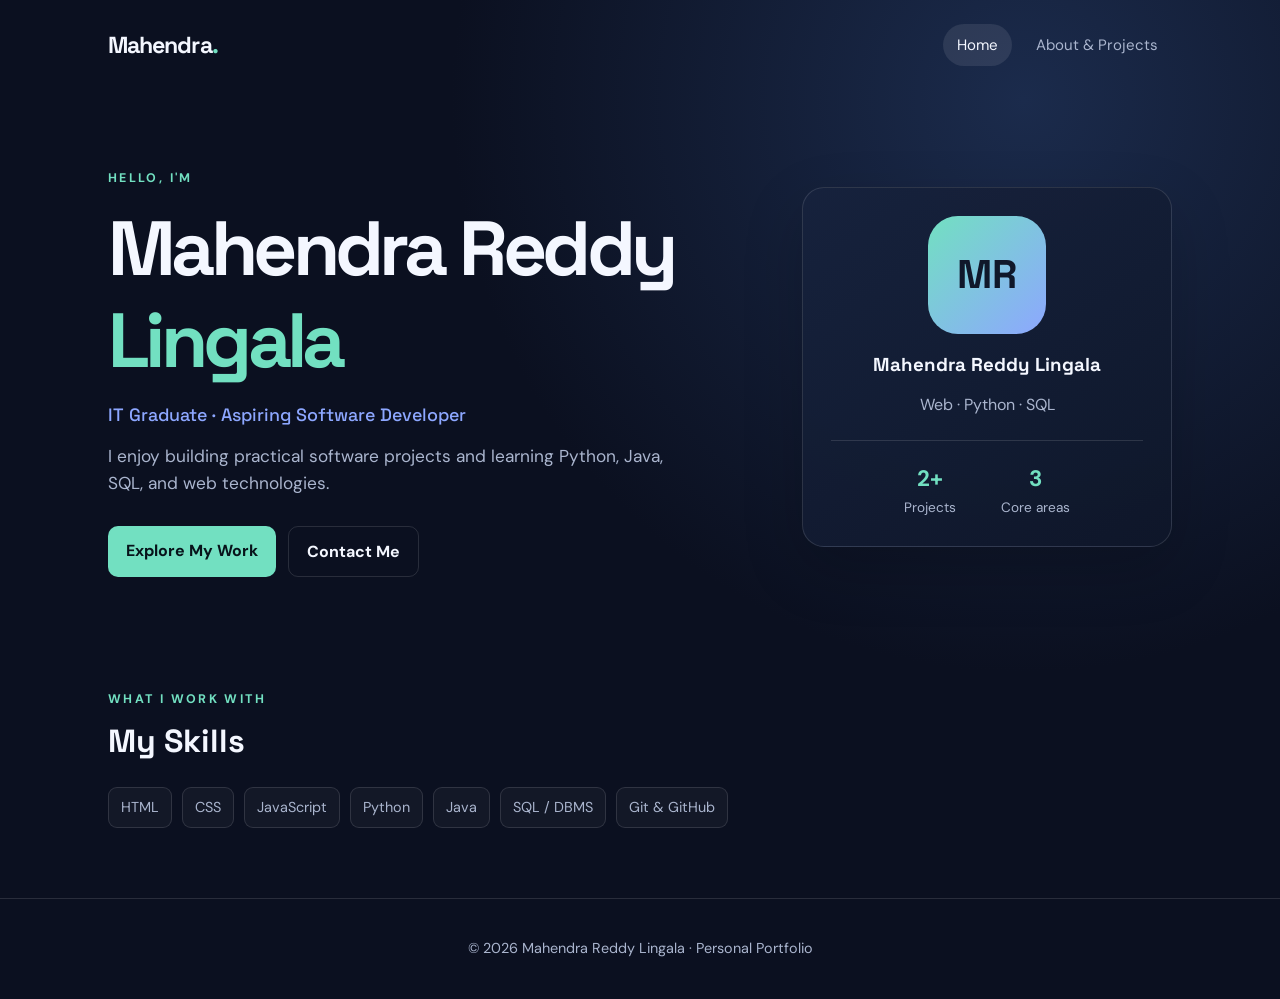
<file: index.html>
<!DOCTYPE html>
<html lang="en">
<head>
  <meta charset="UTF-8">
  <meta name="viewport" content="width=device-width, initial-scale=1.0">
  <title>Mahendra | Portfolio</title>
  <link rel="stylesheet" href="style.css">
</head>
<body>
  <header class="site-header">
    <a class="logo" href="index.html">Mahendra<span>.</span></a>
    <nav><a class="active" href="index.html">Home</a><a href="about.html">About & Projects</a></nav>
  </header>
  <main>
    <section class="hero">
      <div>
        <p class="eyebrow">HELLO, I'M</p>
        <h1>Mahendra Reddy<br><span>Lingala</span></h1>
        <h2>IT Graduate · Aspiring Software Developer</h2>
        <p class="intro">I enjoy building practical software projects and learning Python, Java, SQL, and web technologies.</p>
        <div class="actions"><a class="button primary" href="about.html">Explore My Work</a><a class="button secondary" href="mailto:your-email@example.com">Contact Me</a></div>
      </div>
      <aside class="hero-card">
        <div class="avatar">MR</div><h3>Mahendra Reddy Lingala</h3><p>Web · Python · SQL</p>
        <div class="mini-stats"><div><strong>2+</strong><span>Projects</span></div><div><strong>3</strong><span>Core areas</span></div></div>
      </aside>
    </section>
    <section class="skills-section"><p class="eyebrow">WHAT I WORK WITH</p><h2>My Skills</h2>
      <div class="skill-list"><span>HTML</span><span>CSS</span><span>JavaScript</span><span>Python</span><span>Java</span><span>SQL / DBMS</span><span>Git & GitHub</span></div>
    </section>
  </main>
  <footer><p>© 2026 Mahendra Reddy Lingala · Personal Portfolio</p></footer>
</body>
</html>
</file>
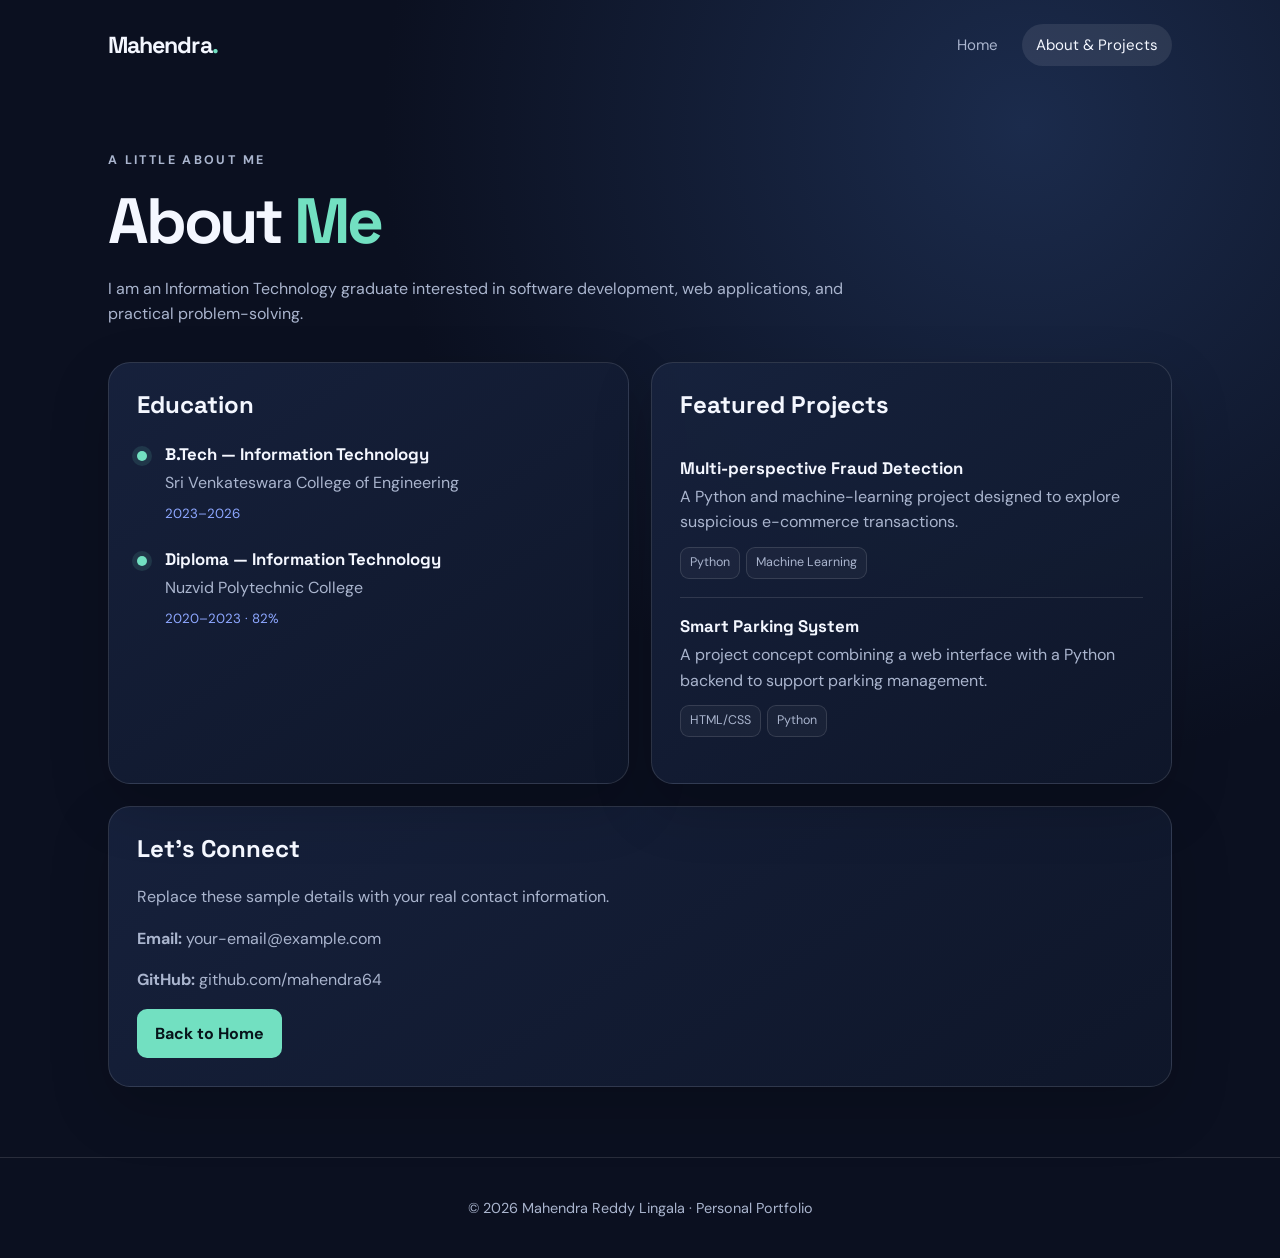
<file: about.html>
<!DOCTYPE html>
<html lang="en">
<head>
  <meta charset="UTF-8">
  <meta name="viewport" content="width=device-width, initial-scale=1.0">
  <title>About & Projects | Mahendra</title>
  <link rel="stylesheet" href="style.css">
</head>
<body>
  <header class="site-header">
    <a class="logo" href="index.html">Mahendra<span>.</span></a>
    <nav><a href="index.html">Home</a><a class="active" href="about.html">About & Projects</a></nav>
  </header>
  <main class="page-main">
    <section class="page-heading"><p class="eyebrow">A LITTLE ABOUT ME</p><h1>About <span>Me</span></h1>
      <p>I am an Information Technology graduate interested in software development, web applications, and practical problem-solving.</p>
    </section>
    <section class="content-grid">
      <article class="panel"><h2>Education</h2>
        <div class="timeline-item"><span class="timeline-dot"></span><div><h3>B.Tech — Information Technology</h3><p>Sri Venkateswara College of Engineering</p><small>2023–2026</small></div></div>
        <div class="timeline-item"><span class="timeline-dot"></span><div><h3>Diploma — Information Technology</h3><p>Nuzvid Polytechnic College</p><small>2020–2023 · 82%</small></div></div>
      </article>
      <article class="panel"><h2>Featured Projects</h2>
        <div class="project"><h3>Multi-perspective Fraud Detection</h3><p>A Python and machine-learning project designed to explore suspicious e-commerce transactions.</p><span class="tag">Python</span><span class="tag">Machine Learning</span></div>
        <div class="project"><h3>Smart Parking System</h3><p>A project concept combining a web interface with a Python backend to support parking management.</p><span class="tag">HTML/CSS</span><span class="tag">Python</span></div>
      </article>
    </section>
    <section class="panel contact-panel"><h2>Let's Connect</h2><p>Replace these sample details with your real contact information.</p>
      <p><strong>Email:</strong> your-email@example.com</p><p><strong>GitHub:</strong> github.com/mahendra64</p>
      <a class="button primary" href="index.html">Back to Home</a>
    </section>
  </main>
  <footer><p>© 2026 Mahendra Reddy Lingala · Personal Portfolio</p></footer>
</body>
</html>
</file>
<file: style.css>
@import url('https://fonts.googleapis.com/css2?family=DM+Sans:wght@400;500;600;700&family=Space+Grotesk:wght@400;500;600;700&display=swap');
:root{--bg:#0b1020;--panel:#121a30;--text:#f4f7ff;--muted:#aab5ce;--accent:#72e0c1;--accent2:#8da7ff;--line:rgba(255,255,255,.12)}
*{box-sizing:border-box}html{scroll-behavior:smooth}
body{margin:0;background:radial-gradient(circle at 80% 10%,#1b2b4c 0,var(--bg) 42%);color:var(--text);font-family:'DM Sans',Arial,sans-serif;line-height:1.6}
a{color:inherit;text-decoration:none}.site-header{max-width:1120px;margin:auto;padding:24px 28px;display:flex;align-items:center;justify-content:space-between;gap:24px}
.logo{font:700 1.45rem 'Space Grotesk',sans-serif;letter-spacing:-.04em}.logo span,h1 span{color:var(--accent)}
nav{display:flex;flex-wrap:wrap;gap:10px}nav a{color:var(--muted);padding:9px 14px;border-radius:999px;font-size:.94rem}nav a:hover,nav a.active{color:var(--text);background:rgba(255,255,255,.09)}
main{max-width:1120px;margin:auto;padding:32px 28px 70px}.hero{min-height:490px;display:grid;grid-template-columns:1.35fr .8fr;align-items:center;gap:70px}
.eyebrow{color:var(--accent);font-size:.78rem;letter-spacing:.19em;font-weight:700}h1,h2,h3{font-family:'Space Grotesk',Arial,sans-serif;line-height:1.2}
.hero h1{font-size:clamp(2.8rem,6vw,5rem);letter-spacing:-.06em;margin:10px 0 18px}.hero h2{font-size:1.12rem;color:var(--accent2);font-weight:500}.intro{max-width:580px;color:var(--muted);font-size:1.08rem}
.actions{display:flex;flex-wrap:wrap;gap:12px;margin-top:28px}.button{display:inline-block;border-radius:10px;padding:12px 18px;font-weight:700;transition:transform .2s}.button:hover{transform:translateY(-2px)}.primary{color:#07131a;background:var(--accent)}.secondary{border:1px solid var(--line)}
.hero-card,.panel{background:linear-gradient(145deg,rgba(23,34,61,.96),rgba(15,23,42,.96));border:1px solid var(--line);border-radius:22px;padding:28px;box-shadow:0 22px 60px rgba(0,0,0,.18)}
.hero-card{text-align:center}.avatar{width:118px;height:118px;border-radius:30px;margin:0 auto 20px;display:grid;place-items:center;background:linear-gradient(135deg,var(--accent),var(--accent2));color:#10182a;font:700 2.5rem 'Space Grotesk',sans-serif}
.hero-card h3{margin-bottom:5px}.hero-card p,.panel p,.page-heading p{color:var(--muted)}.mini-stats{display:flex;justify-content:center;gap:45px;border-top:1px solid var(--line);margin-top:22px;padding-top:20px}.mini-stats div{display:grid}.mini-stats strong{color:var(--accent);font-size:1.4rem}.mini-stats span{color:var(--muted);font-size:.85rem}
.skills-section{margin-top:45px;padding-top:20px}.skills-section h2{font-size:2rem;margin-top:0}.skill-list{display:flex;flex-wrap:wrap;gap:10px}.skill-list span,.tag{border:1px solid var(--line);color:var(--muted);background:rgba(255,255,255,.035);border-radius:9px;padding:8px 12px;font-size:.9rem}
.page-main{padding-top:48px}.page-heading{max-width:760px;margin-bottom:35px}.page-heading h1{font-size:clamp(2.6rem,5vw,4rem);margin:8px 0 14px;letter-spacing:-.05em}
.content-grid{display:grid;grid-template-columns:1fr 1fr;gap:22px}.panel h2{margin-top:0}.timeline-item{display:grid;grid-template-columns:16px 1fr;gap:12px;margin:24px 0}.timeline-dot{width:10px;height:10px;border-radius:50%;margin-top:7px;background:var(--accent);box-shadow:0 0 0 5px rgba(114,224,193,.12)}
.timeline-item h3,.project h3{font-size:1.05rem;margin:0 0 6px}.timeline-item p,.project p{margin:4px 0}.timeline-item small{color:var(--accent2)}.project{padding:18px 0;border-bottom:1px solid var(--line)}.project:last-child{border-bottom:0}.tag{display:inline-block;margin:8px 6px 0 0;padding:5px 9px;font-size:.78rem}
.contact-panel{margin-top:22px}footer{text-align:center;padding:24px;color:var(--muted);border-top:1px solid var(--line);font-size:.9rem}
@media(max-width:760px){.site-header{align-items:flex-start;flex-direction:column;padding:20px}main{padding:20px 20px 50px}.hero{grid-template-columns:1fr;gap:30px;padding-top:20px}.hero-card{max-width:440px}.content-grid{grid-template-columns:1fr}.page-main{padding-top:25px}}
</file>
